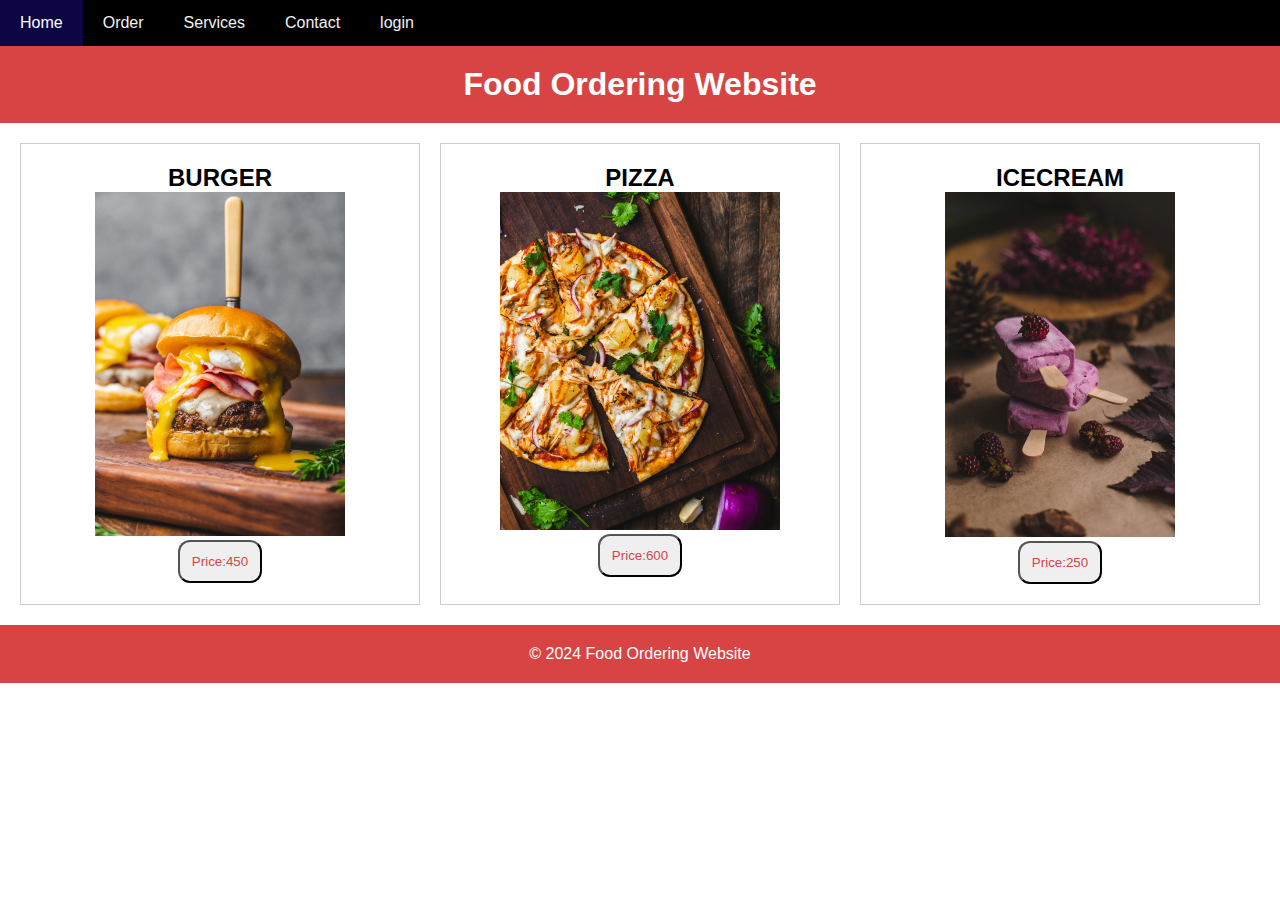
<file: index.html>
<!DOCTYPE html>
<html lang="en">
<head>
    <meta charset="UTF-8">
    <meta name="viewport" content="width=device-width, initial-scale=1.0">
    <link rel="stylesheet" href="hello.css">
    <title>Food Ordering Website</title>
    <style>
        /* Reset default margin and padding */
        * {
            margin: 0;
            padding: 0;
            box-sizing: border-box;
        }

        /* Style the header */
        header {
            background-color: #d84444;
            color: white;
            padding: 20px;
            text-align: center;
        }

        /* Style the main content area */
        .main-content {
            display: grid;
            grid-template-columns: repeat(auto-fit, minmax(300px, 1fr));
            gap: 20px;
            padding: 20px;
        }

        /* Style the footer */
        footer {
            background-color:  #d84444;
            color: white;
            padding: 20px;
            text-align: center;
        }

        /* Style the food items */
        .food-item {
            border: 1px solid #ccc;
            padding: 20px;
            text-align: center;
        }

        /* Responsive design */
        @media screen and (max-width: 600px) {
            .main-content {
                grid-template-columns: repeat(auto-fit, minmax(250px, 1fr));
            }
        }
    </style>
</head>
<body>
    <div class="navbar">
        <a class="active" href="#home">Home</a>
        <a href="index.html">Order</a>
        <a href="#services">Services</a>
        <a href="#contact">Contact</a>
        <a href="hello.html">login</a>
    </div>

<header>
    <h1>Food Ordering Website</h1>
</header>


<div class="main-content">
    <div class="food-item">
        <h2>BURGER</h2>
       
        <img src="burger - Copy.jpg" style="width:250px" ><br>
        <a href=""><button style="border-radius: 12px; padding: 12px; color: #d84444;">Price:450</button></a>
    </div>
    <div class="food-item">
        <h2>PIZZA</h2>
       
        <img src="pizza - Copy.jpg" style="width:280px"><br>
        <a href=""><button style="border-radius: 12px; padding: 12px; color: #d84444;">Price:600</button></a>
        
    </div>
    <div class="food-item">
        <h2>ICECREAM</h2>
       
        <img src="icecream.jpg" style="width:230px"><br>
        <a href=""><button style="border-radius: 12px; padding: 12px; color: #d84444;">Price:250</button></a>
    </div>
    <!-- Add more food items as needed -->
</div>

<footer>
    <p>&copy; 2024 Food Ordering Website</p>
</footer>

</body>
</html>
</file>
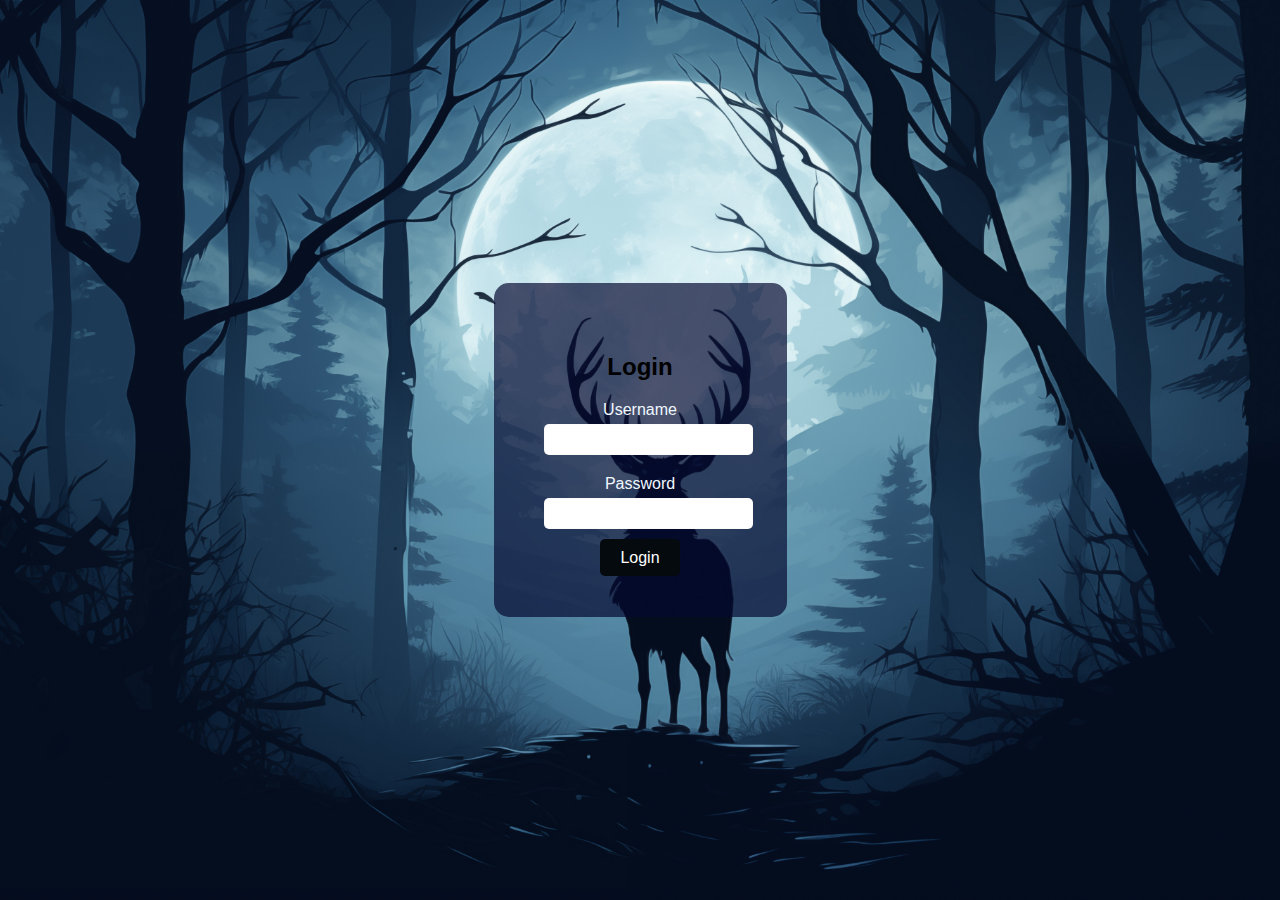
<file: hello.html>
<!DOCTYPE html>
<html lang="en">
<head>
    <meta charset="UTF-8">
    <meta name="viewport" content="width=device-width, initial-scale=1.0">
    <title>Login Page</title>
    <link rel="stylesheet" href="hello.css">
</head>
<body>
    <div class="login-container">
        <div class="login-form">
            <h2>Login</h2>
            <form>
                <div class="form-group">
                    <label for="username" style="color:aliceblue">Username</label>
                    <input type="text" id="username" name="username" required>
                </div>
                <div class="form-group">
                    <label for="password"style="color:aliceblue">Password</label>
                    <input type="password" id="password" name="password" required>
                </div>
                <a href="index.html" class="login">
               Login</a>
            </form>
        </div>
    </div>
</body>
</html>
</file>
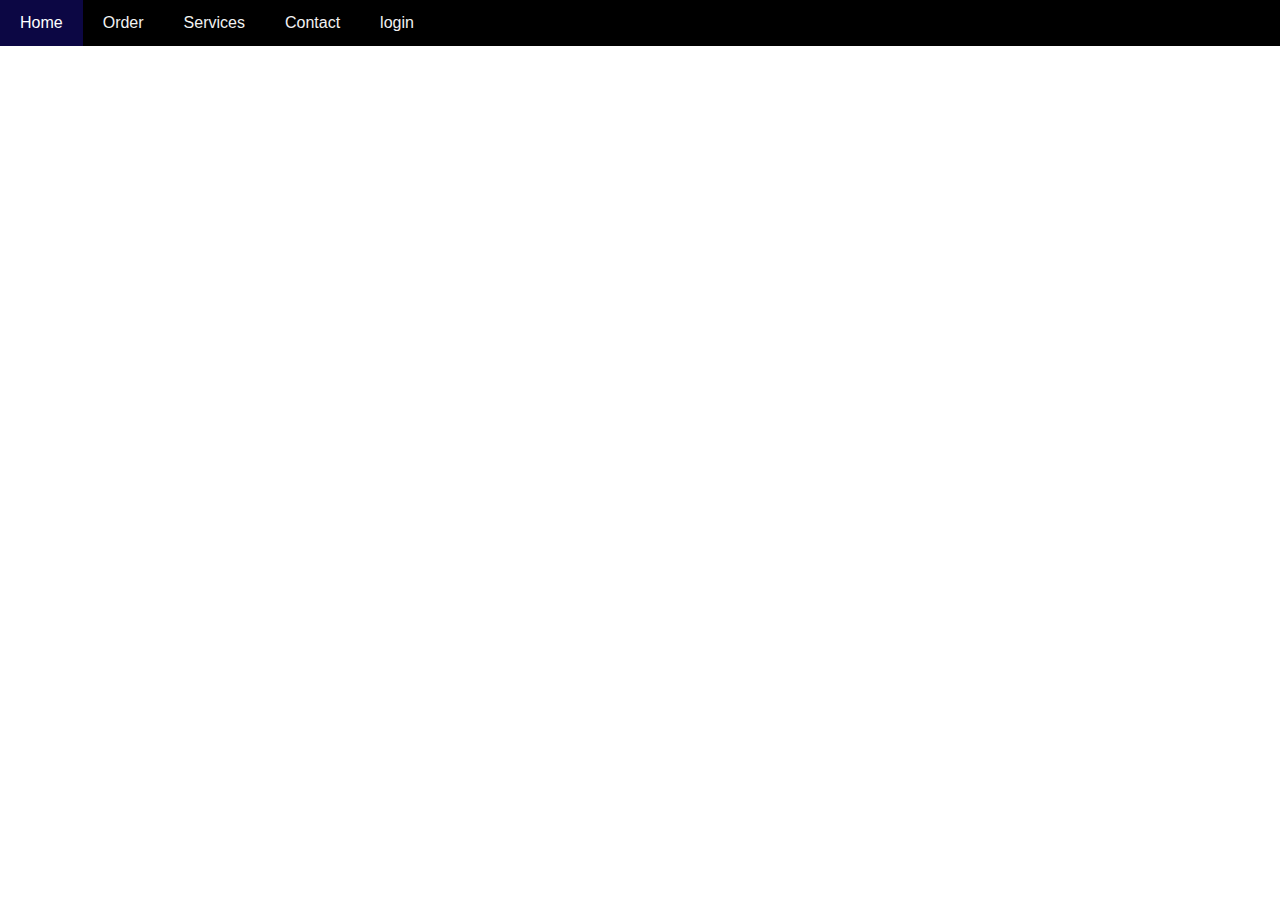
<file: home.html>
<!DOCTYPE html>
<html lang="en">
<head>
    <meta charset="UTF-8">
    <meta name="viewport" content="width=device-width, initial-scale=1.0">
    <title>Navigation Bar</title>
    <link rel="stylesheet" href="hello.css">
</head>
<body>

<div class="navbar">
    <a class="active" href="#home">Home</a>
    <a href="index.html">Order</a>
    <a href="#services">Services</a>
    <a href="#contact">Contact</a>
    <a href="#login">login</a>
</div>

</body>
</html>
</file>
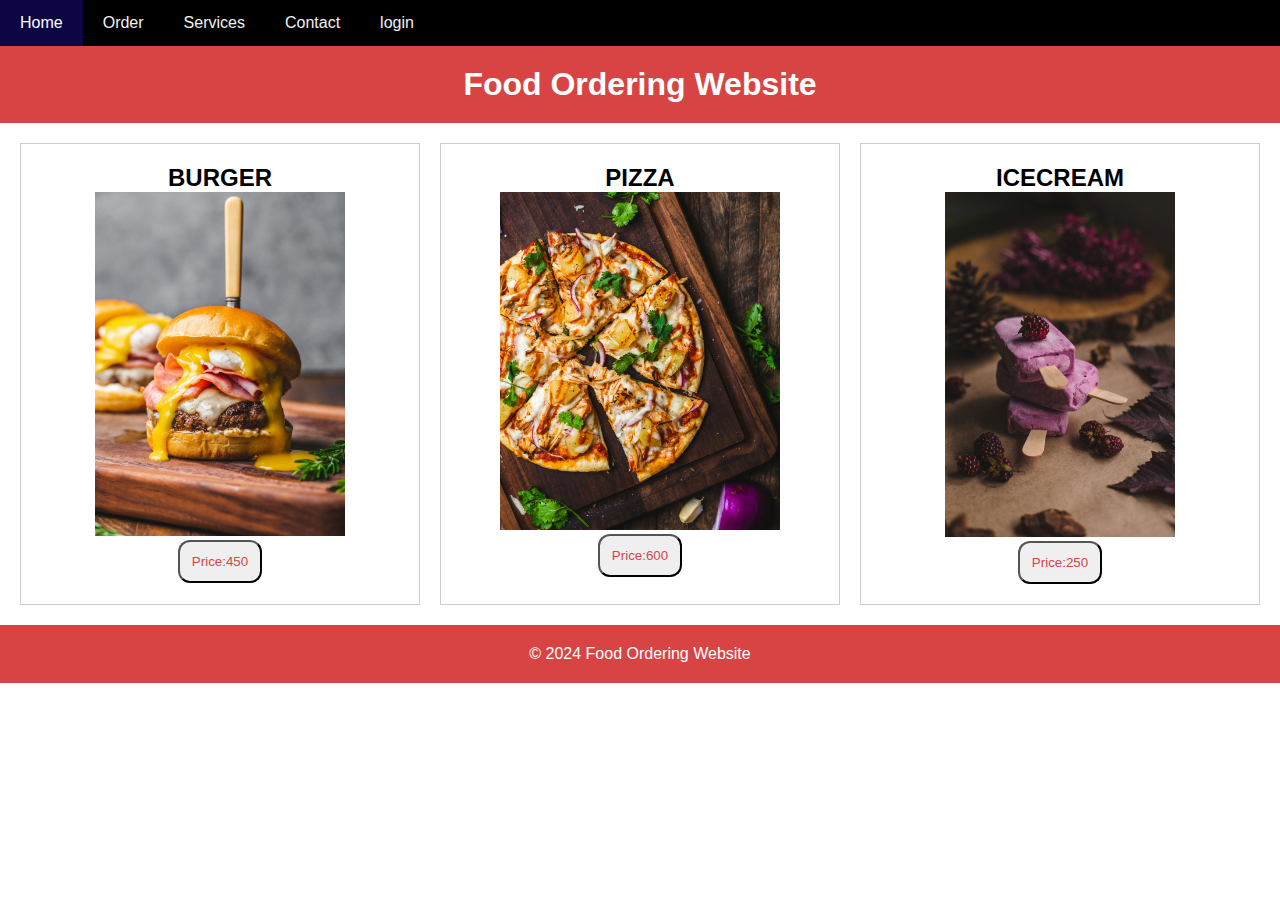
<file: order1.html>
<!DOCTYPE html>
<html lang="en">
<head>
    <meta charset="UTF-8">
    <meta name="viewport" content="width=device-width, initial-scale=1.0">
    <link rel="stylesheet" href="hello.css">
    <title>Food Ordering Website</title>
    <style>
        /* Reset default margin and padding */
        * {
            margin: 0;
            padding: 0;
            box-sizing: border-box;
        }

        /* Style the header */
        header {
            background-color: #d84444;
            color: white;
            padding: 20px;
            text-align: center;
        }

        /* Style the main content area */
        .main-content {
            display: grid;
            grid-template-columns: repeat(auto-fit, minmax(300px, 1fr));
            gap: 20px;
            padding: 20px;
        }

        /* Style the footer */
        footer {
            background-color:  #d84444;
            color: white;
            padding: 20px;
            text-align: center;
        }

        /* Style the food items */
        .food-item {
            border: 1px solid #ccc;
            padding: 20px;
            text-align: center;
        }

        /* Responsive design */
        @media screen and (max-width: 600px) {
            .main-content {
                grid-template-columns: repeat(auto-fit, minmax(250px, 1fr));
            }
        }
    </style>
</head>
<body>
    <div class="navbar">
        <a class="active" href="#home">Home</a>
        <a href="order1.html">Order</a>
        <a href="#services">Services</a>
        <a href="#contact">Contact</a>
        <a href="hello.html">login</a>
    </div>

<header>
    <h1>Food Ordering Website</h1>
</header>


<div class="main-content">
    <div class="food-item">
        <h2>BURGER</h2>
       
        <img src="burger - Copy.jpg" style="width:250px" ><br>
        <a href=""><button style="border-radius: 12px; padding: 12px; color: #d84444;">Price:450</button></a>
    </div>
    <div class="food-item">
        <h2>PIZZA</h2>
       
        <img src="pizza - Copy.jpg" style="width:280px"><br>
        <a href=""><button style="border-radius: 12px; padding: 12px; color: #d84444;">Price:600</button></a>
        
    </div>
    <div class="food-item">
        <h2>ICECREAM</h2>
       
        <img src="icecream.jpg" style="width:230px"><br>
        <a href=""><button style="border-radius: 12px; padding: 12px; color: #d84444;">Price:250</button></a>
    </div>
    <!-- Add more food items as needed -->
</div>

<footer>
    <p>&copy; 2024 Food Ordering Website</p>
</footer>

</body>
</html>
</file>
<file: hello.css>
body {
    margin: 0;
    padding: 0;
    font-family: Arial, sans-serif;
}

.login-container {
    background-image: url('backgroundimage.jpg'); /* Replace 'background-image.jpg' with the path to your image */
    background-size: cover;
    background-position: center;
    height: 100vh;
    display: flex;
    justify-content: center;
    align-items: center;
}

.login-form {
    background: rgba(5, 8, 48, 0.69);
   
    padding: 50px;
    border-radius: 15px;
    text-align: center;
}

.login-form h2 {
    margin-bottom: 20px;
}

.form-group {
    margin-bottom: 20px;
}

label {
    display: block;
    margin-bottom: 5px;
}

input[type="text"],
input[type="password"] {
    width: 100%;
    padding: 7px;
    border: 1px solid #f9f2f26a;
    border-radius: 5px;
}

.login {
    padding: 10px 20px;
    background-color: #050a0e;
    color: #ffffff;
    border: none;
    border-radius: 5px;
    cursor: pointer;
    text-decoration: none;
}
.navbar {
    overflow: hidden;
    background-color: #000000;
}

/* Style the links inside the navigation bar */
.navbar a {
    float: left;
    display: block;
    color: #f2f2f2;
    text-align: center;
    padding: 14px 20px;
    text-decoration: none;
}

/* Change the color of links on hover */
.navbar a:hover {
    background-color: #ddd;
    color: black;
}

/* Add a color to the active/current link */
.navbar a.active {
    background-color: #0c0744;
    color: white;
}
</file>
